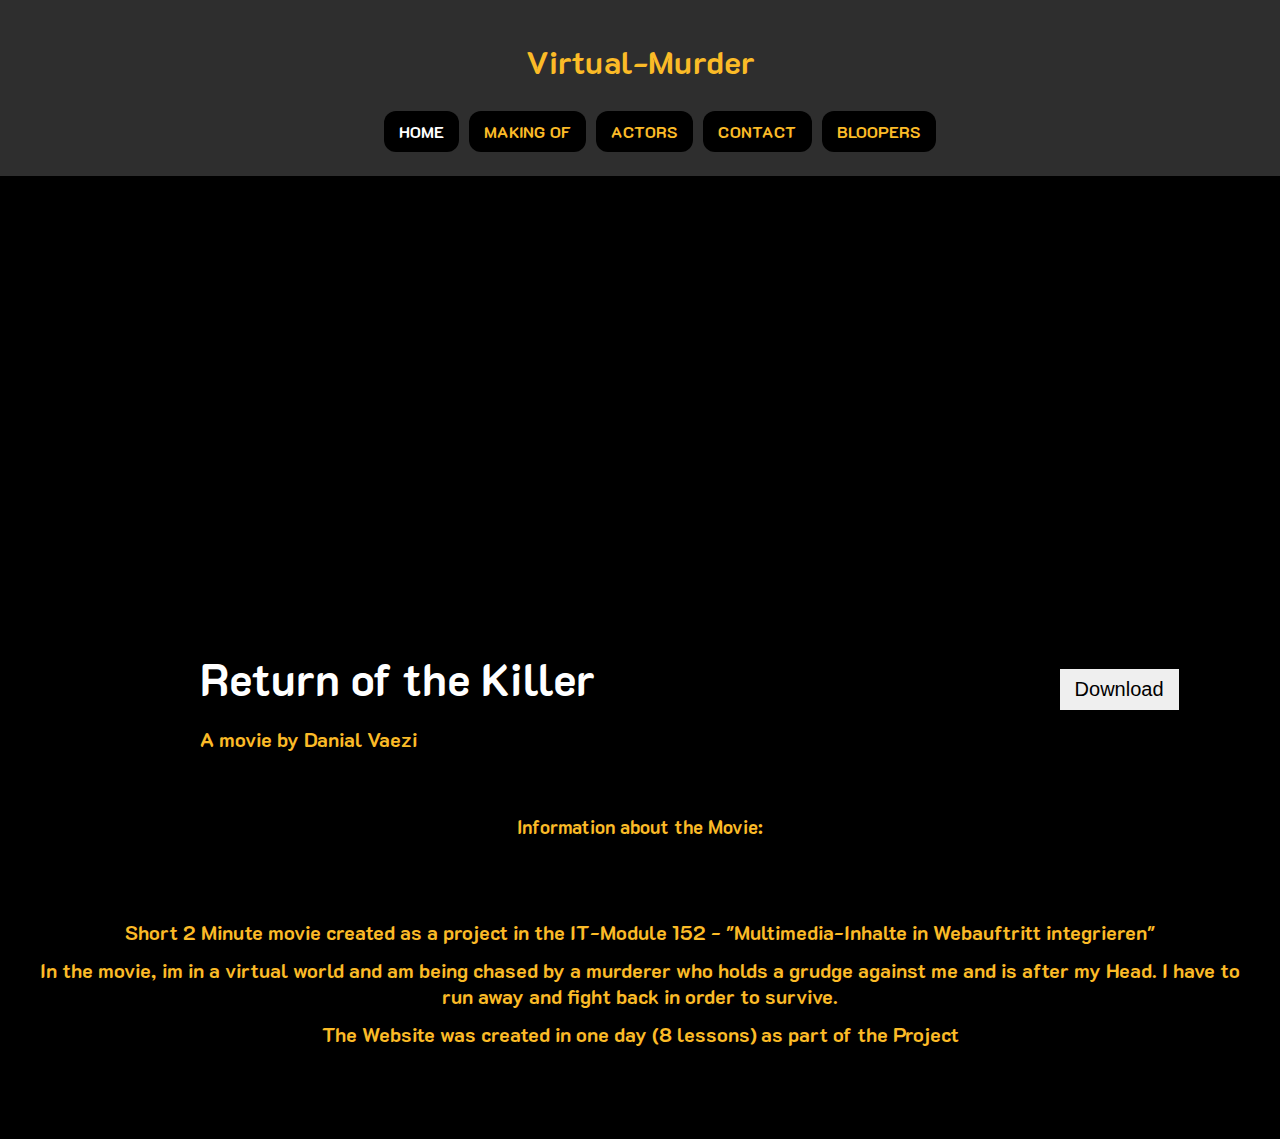
<file: Virtual-Murder/Virtual-Murder_files/index.html>
<!doctype html>
<html lang="de">
	<head>
		<meta charset="utf-8">
		<meta name="viewport" content="width=device-width, initial-scale=1.0">
		<meta name="description" content="Virtual-Murder MovieWebsite">
		<meta name="author" content="Danial Vaezi">
		<meta name="robots" content="noindex, nofollow">
		<link rel="icon" href="img/Logo.ico" type="image/x-icon">
		<title>Virtual-Murder</title>
		<link rel="stylesheet" type="text/css" href="css/style.css">
		<!-- fonts-->
		<link href="https://fonts.googleapis.com/css?family=K2D" rel="stylesheet">
	</head>
	
	<body>
		<div id="wrapper">
		<div id="space"></div>
		<header>
			
			 <h1 class="title">Virtual-Murder </h1>
			
			
			
		</header>
		<div class="sticky">
		<br>
		<nav>
			<ul>
				<!-- Navigation-->
				<li class="activeblock"><a class="home active" href="index.html" >HOME</a></li>
				<li><a class="makingof" href="pages/makingof.html">MAKING OF</a></li>
				<li><a class="actors" href="pages/actors.html">ACTORS</a></li>
				<li><a class="contact" href="pages/contact.html">CONTACT</a></li>
				<li><a class="bloopers" href="pages/bloopers.html">BLOOPERS</a></li>
			</ul>
			</nav>
			
			</div>
		<div class="anchor"></div>
		<section>
		
		
			
			<iframe src="http://www.youtube.com/embed/09Qzk6HAxkk"
			width="720" height="390" frameborder="0" allowfullscreen></iframe>
						 
			
			<!--Informationen und Fakten-->
			<div class="h2main">Return of the Killer 
			<a href="img/Return-of-the-killer.mp4" download="Movie">
			<button  class="btn"> Download </button></div> </a>
			<div class="h3main">A movie by Danial Vaezi</div>
			
			
		
			<h3><p><br></br>Information about the Movie:</p></h3>
			<h5><p>Short 2 Minute movie created as a project in the IT-Module 152 - "Multimedia-Inhalte in Webauftritt integrieren"</h5><p>
			<h5><p>In the movie, im in a virtual world and am being chased by a murderer who holds a grudge against me and is after my Head. I have to run away and fight back in order to survive. </h5><p>
			<h5><p>The Website was created in one day (8 lessons) as part of the Project</h5><p>
					
		</section>
		<div class="anchor"></div>
		</div>
	</body>
</html>
</file>
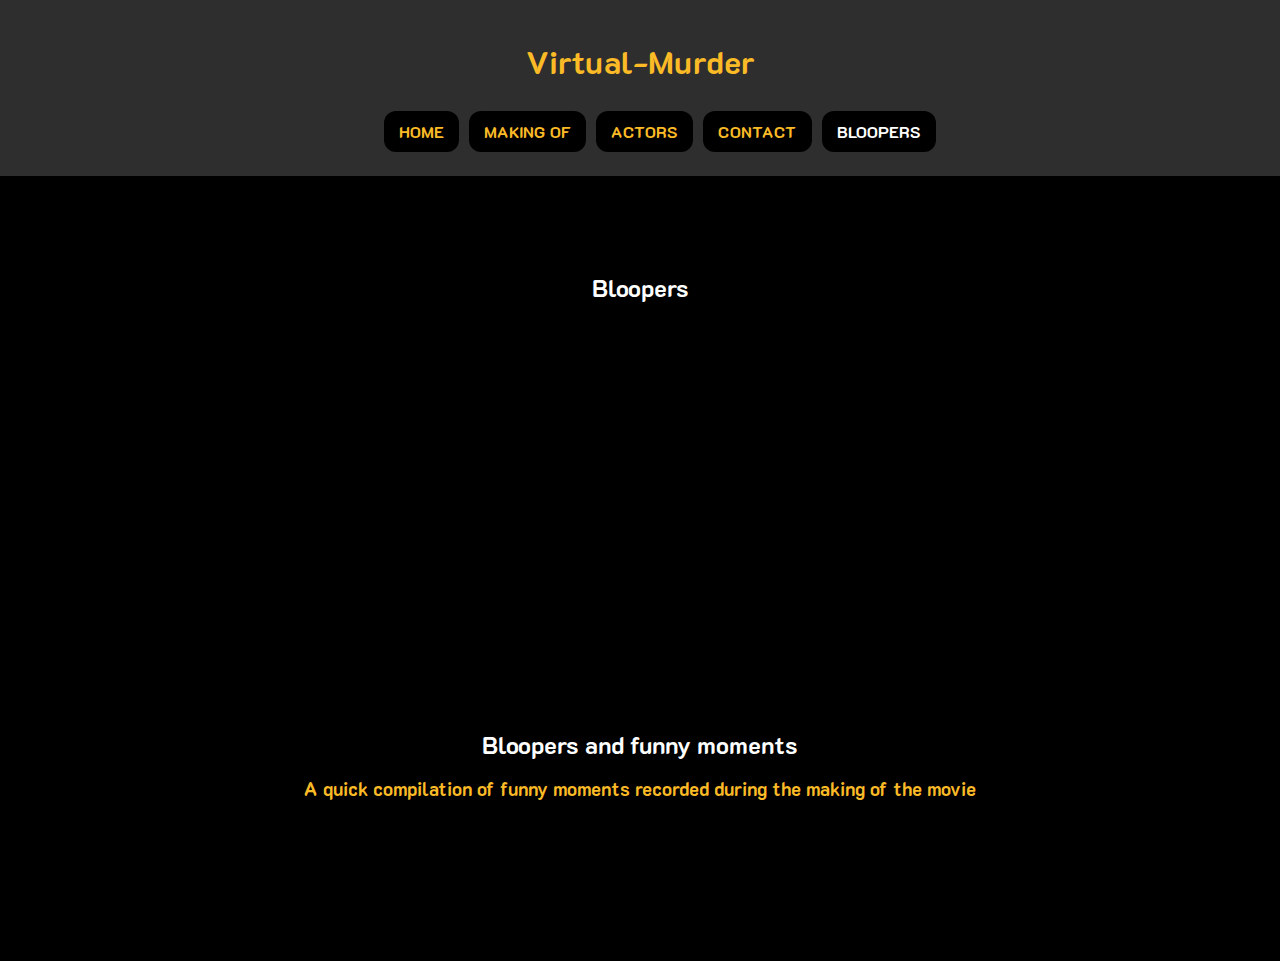
<file: Virtual-Murder/Virtual-Murder_files/pages/bloopers.html>
<!DOCTYPE html>
<html lang="en">

<head>
		<meta charset="utf-8">
		<meta name="viewport" content="width=device-width, initial-scale=1.0">
		<meta name="description" content="Virtual-Murder MovieWebsite">
		<meta name="author" content="Danial Vaezi">
		<meta name="robots" content="noindex, nofollow">
		<link rel="icon" href="../img/Logo.ico" type="image/x-icon">
		<title>Virtual-Murder</title>
		<link rel="stylesheet" type="text/css" href="../css/style.css">
		<link href="https://fonts.googleapis.com/css?family=K2D" rel="stylesheet">
	</head>
	
	<body>
		<div id="wrapper">
		<div id="space"></div>
		<header>
			
			 <h1 class="title">Virtual-Murder </h1>
			
			
			
		</header>
		<div class="sticky">
		<br>
		<nav>
			<ul>
				<li><a class="home" href="../index.html" >HOME</a></li>
				<li><a class="makingof" href="makingof.html">MAKING OF</a></li>
				<li><a class="actors" href="actors.html">ACTORS</a></li>
				<li><a class="contact" href="contact.html">CONTACT</a></li>
				<li class="activeblock"><a class="bloopers active" href="bloopers.html">BLOOPERS</a></li>			
			</ul>
			</nav>
			
		</div>
		<div class="anchor"></div>
		
		<section>
		
			<h2>Bloopers</h2>
		
			<iframe src="http://www.youtube.com/embed/NgagmylMpAI"
			width="720" height="390" frameborder="0" allowfullscreen></iframe>
			
			
			<h2>Bloopers and funny moments</h2>
			<h3>A quick compilation of funny moments recorded during the making of the movie</h3>
			
			
		
			
					
		</section>
		<div class="anchor"></div>
		</div>
		
		
	</body>

</html>
</file>
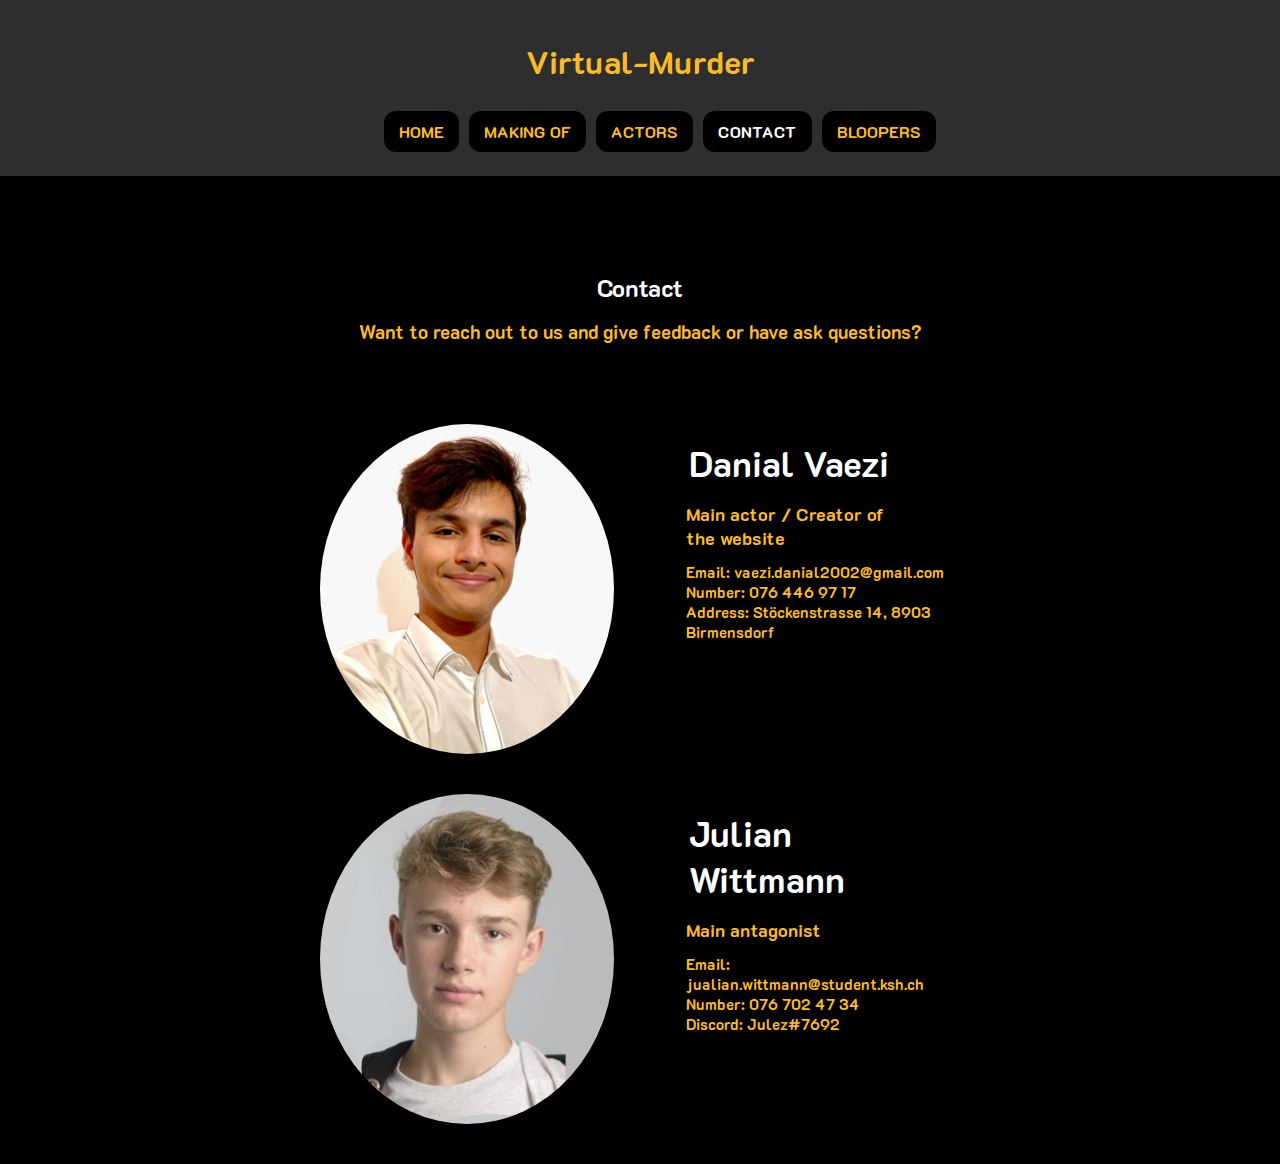
<file: Virtual-Murder/Virtual-Murder_files/pages/contact.html>
<!doctype html>
<html>
	<head>
		<meta charset="utf-8">
		<meta name="viewport" content="width=device-width, initial-scale=1.0">
		<meta name="description" content="Virtual-Murder MovieWebsite">
		<meta name="author" content="Danial Vaezi">
		<meta name="robots" content="noindex, nofollow">
		<link rel="icon" href="../img/Logo.ico" type="image/x-icon">
		<title>Virtual-Murder</title>
		<link rel="stylesheet" type="text/css" href="../css/style.css">
		<link href="https://fonts.googleapis.com/css?family=K2D" rel="stylesheet">
	</head>
	
	<body>
		<div id="wrapper">
		<div id="space"></div>
		<header>
			
			 <h1 class="title">Virtual-Murder</h1>
			
			
			
		</header>
		<div class="sticky">
		<br>
		<nav>
			<ul>
				<li><a class="home" href="../index.html" >HOME</a></li>
				<li><a class="makingof" href="makingof.html">MAKING OF</a></li>
				<li><a class="actors" href="actors.html">ACTORS</a></li>
				<li class="activeblock"><a class="contact active" href="contact.html">CONTACT</a></li>
				<li><a class="bloopers" href="bloopers.html">BLOOPERS</a></li>				
			</ul>
			</nav>
			</div>
			<div class="anchor"></div>
			<section>
			
			<h2>Contact</h2>
		
		<h3> Want to reach out to us and give feedback or have ask questions?</h3>
		
		<div class="boxactor">
		
		<img src="../img/foto-danial.png" alt="Picture Danial" class="corners" />
		
		</div>
		
		<div class="boxrightactor">
		
		<div class="h2actor"> Danial Vaezi </div>
		<div class="h3contact">Main actor / Creator of the website </div>
		<div class="h4contact">Email: vaezi.danial2002@gmail.com <br>
		Number: 076 446 97 17<br>
		Address: Stöckenstrasse 14, 8903 Birmensdorf </div>
		
		
		</div>
		
		<div class="boxactor">
		
		<img src="../img/foto-julian.jpg" alt="Virtual Reality Set" class="corners" />
		
		</div>
		
		
		<div class="boxrightactor">
		
		<div class="h2actor"> Julian Wittmann </div>
		<div class="h3contact">Main antagonist </div>
		<div class="h4contact">Email: jualian.wittmann@student.ksh.ch <br>
		Number: 076 702 47 34<br>
		Discord: Julez#7692 </div>
		
		
		</div>
			
			</section>
			<div class="anchor"></div>
			
		<div class="anchor"></div>
</file>
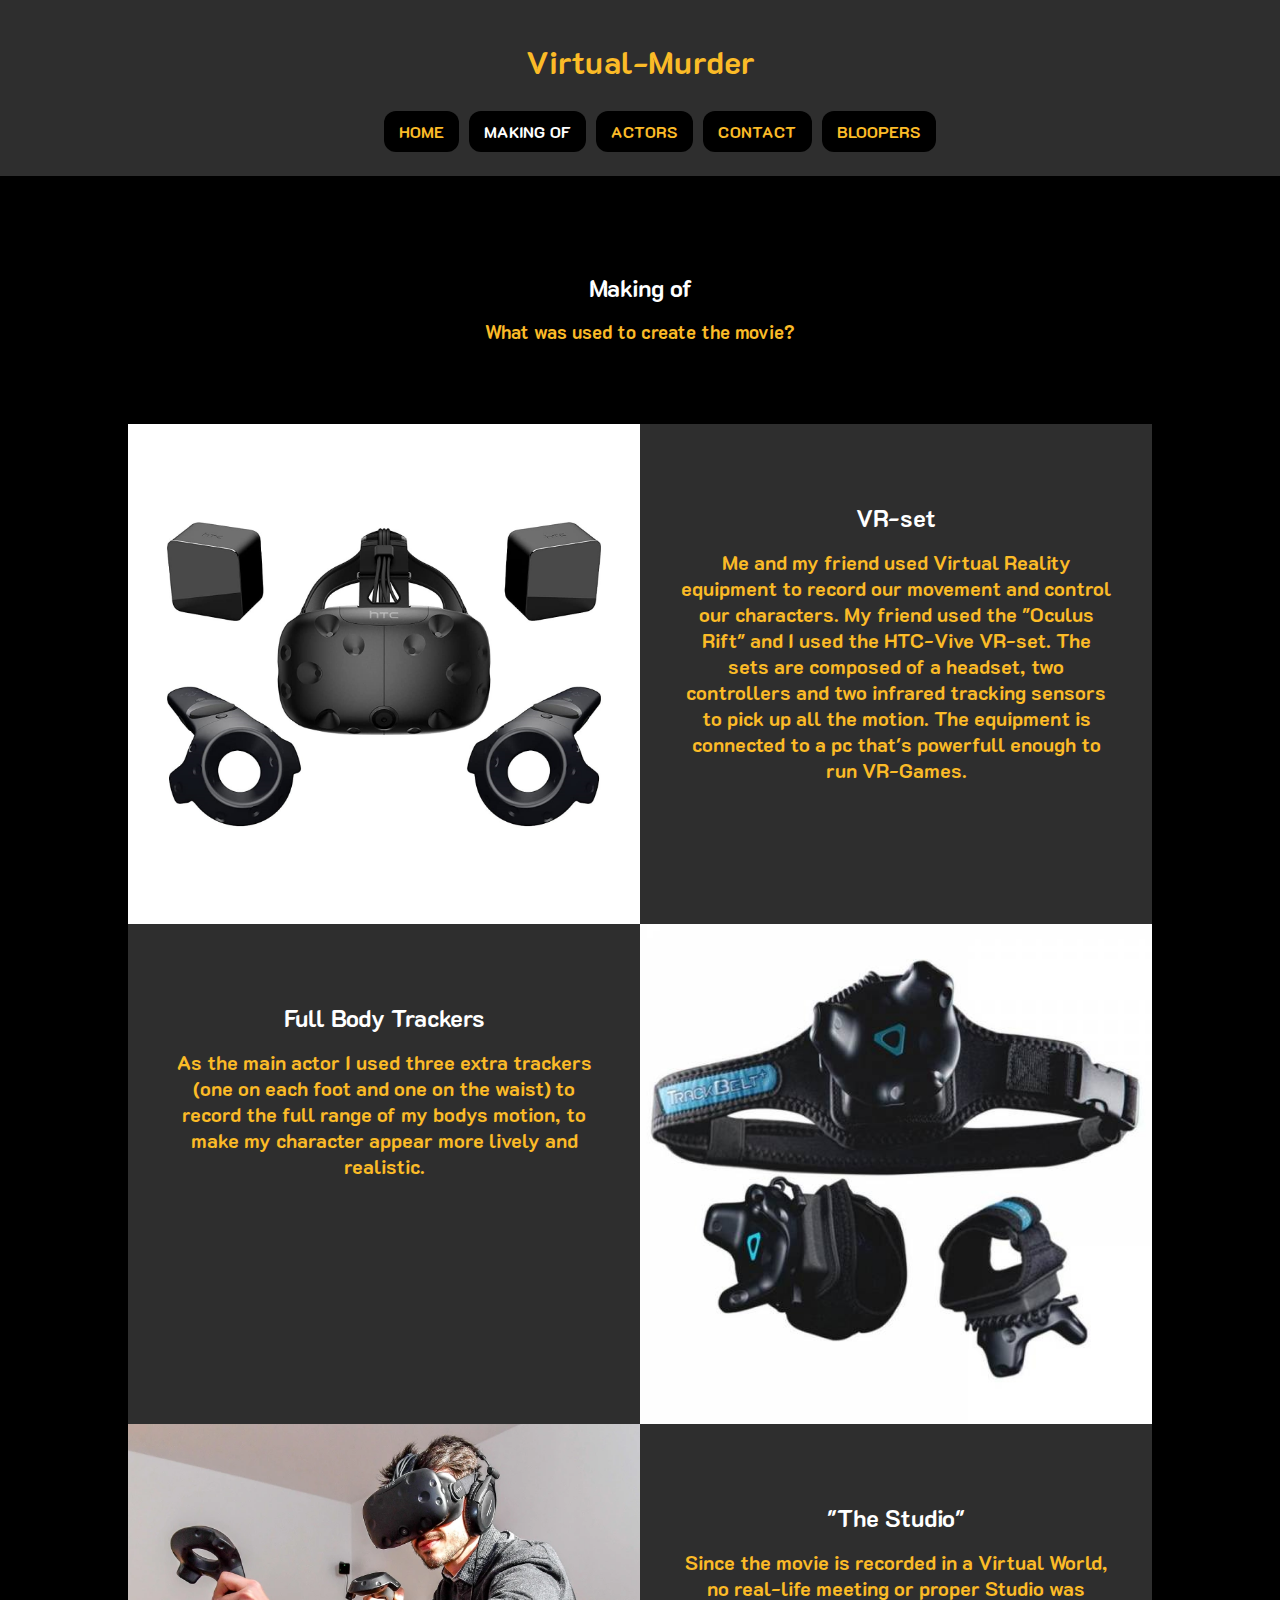
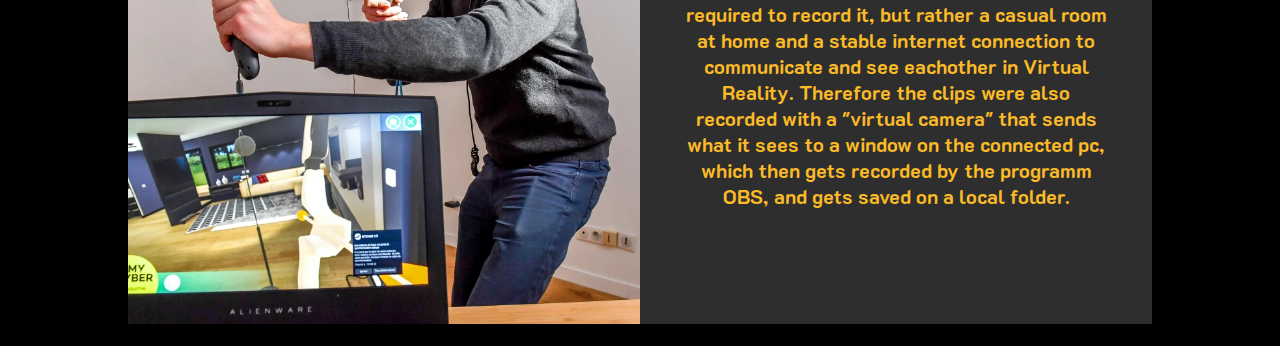
<file: Virtual-Murder/Virtual-Murder_files/pages/makingof.html>
<!doctype html>
<html>
	<head>
		<meta charset="utf-8">
		<meta name="viewport" content="width=device-width, initial-scale=1.0">
		<meta name="description" content="Virtual-Murder MovieWebsite">
		<meta name="author" content="Danial Vaezi">
		<meta name="robots" content="noindex, nofollow">
		<link rel="icon" href="../img/Logo.ico" type="image/x-icon">
		<title>Virtual-Murder</title>
		<link rel="stylesheet" type="text/css" href="../css/style.css">
		<link href="https://fonts.googleapis.com/css?family=K2D" rel="stylesheet">
	</head>
	
	<body>
		<div id="wrapper">
		<div id="space"></div>
		<header>
			
			 <h1 class="title">Virtual-Murder </h1>
			
			
			
		</header>
		<div class="sticky">
		<br>
		<nav>
			<ul>
				<li><a class="home" href="../index.html" >HOME</a></li>
				<li class="activeblock"><a class="makingof active" href="makingof.html">MAKING OF</a></li>
				<li><a class="actors" href="actors.html">ACTORS</a></li>
				<li><a class="contact" href="contact.html">CONTACT</a></li>	
				<li><a class="bloopers" href="bloopers.html">BLOOPERS</a></li>
			</ul>
			</nav>
			
		</div>
		<div class="anchor"></div>
		
		<section>
			
			
		<h2>Making of</h2>
		
		<h3> What was used to create the movie?</h3>
		
		
		
		<div class="box">
		
		<img src="../img/vrset.jpg" alt="Virtual Reality Set"/>>
		
		</div>
		
		<div class="boxright">
		
		<h2> <br></br> VR-set </h2>
		<h5>Me and my friend used Virtual Reality equipment to record our movement and control our characters.
		My friend used the "Oculus Rift" and I used the HTC-Vive VR-set. The sets are composed of a headset, two controllers 
		and two infrared tracking sensors to pick up all the motion. The equipment is connected to a pc that's powerfull enough to run VR-Games.</h5>
		
		
		</div>
		
		<div class="box">
		
		<h2> <br></br> Full Body Trackers </h2>
		<h5>As the main actor I used three extra trackers (one on each foot and one on the waist) to record the full range of my bodys motion, to 
		make my character appear more lively and realistic.</h5>
		
		</div>
		
		
		<div class="boxright">
		
		<img src="../img/tracker.jpg" alt="VR-Body Trackers"/>>
		
		</div>
		
		<div class="box">
		
		<img src="../img/VR-Room.webp" alt="Man in a room with vr-set on"/>>
		
		</div>
		
		<div class="boxright">
		
		<h2> <br></br> "The Studio"  </h2>
		<h5>Since the movie is recorded in a Virtual World, no real-life meeting or proper Studio was required to record it, but rather
		a casual room at home and a stable internet connection to communicate and see eachother in Virtual Reality. Therefore the clips were also recorded with 
		a "virtual camera" that sends what it sees to a window on the connected pc, which then gets recorded by the programm OBS, and gets saved on a local folder.</h5>
		
		
		</div>
		
	
		</section>
		<div class="anchor"></div>
		</div>
		
		
	</body>
</html>
</file>
<file: Virtual-Murder/Virtual-Murder_files/css/style.css>
* {
		margin: 0;
		}

		
		body {
		text-align: center;
		background-repeat: no-repeat;
		background-size: cover;
		background-color: black;
		}
		
		
		
		
		img.corners {
			border-radius: 50%;
		}
		
		img.rounded-corners {
			border-radius: 2%;
		}
		
			
		section {
		margin: 0 auto;
		}
		
		#space {
		height: 40px;
		background: #2E2E2E;
		}

		h1 {
		color: black;
		text-align: center;
		font-family: K2D, arial, sans-serif;
		font-weight: bold;
		color: #FBBB27;
		}
		
		header {
		text-align: left;
		background: #2E2E2E;
		margin: 0 auto;
		}
		
		.sticky {
		font-family: K2D, arial, sans-serif;
		position: sticky;
		color: white;
		top: 0px;
		margin: 0 auto;
		background-color: #2E2E2E;
		}
		
		.anchor {
		visibility: hidden;
		height: 80px;
		}
		
			
		footer {
		background: #505050;
		position: absolute;
		bottom: 0;
		width: 100%;
		height: 30px;
		}
		
		h2 {
		font-family: K2D, arial, sans-serif;
		text-align: center;
		color: white;
		font-weight: bold;
		margin-top: 16px;
		margin-bottom: 16px;
		margin-left: 100px;
		margin-right: 100px;
		}
		
		.h2main {
		font-family: K2D, arial, sans-serif;
		font-size: 44px;
		text-align: left;
		color: white;
		font-weight: bold;
		margin-bottom: 16px;
		margin-left: 200px;
		}
		
		#main {
		  width: 200px;
		  border: 1px dotted black;
		}
		
		.h2actor {
		font-family: K2D, arial, sans-serif;
		font-size: 35px;
		text-align: left;
		color: white;
		font-weight: bold;
		margin-top: 16px;
		margin-bottom: 16px;
		margin-left: 23px;
		margin-right: 50px;
		}
		
		.h3actor {
		font-family: K2D, arial, sans-serif;
		font-size: 15px;
		text-align: left;
		color: #FBBB27;
		font-weight: bold;
		margin-top: 12px;
		margin-bottom: 12px;
		margin-left: 20px;
		margin-right: 50px;
		}
		
		.h3contact {
		font-family: K2D, arial, sans-serif;
		font-size: 18px;
		text-align: left;
		color: #FBBB27;
		font-weight: bold;
		margin-top: 12px;
		margin-bottom: 12px;
		margin-left: 20px;
		margin-right: 50px;
		}
		
		.h4contact {
		font-family: K2D, arial, sans-serif;
		font-size: 15px;
		text-align: left;
		color: #FBBB27;
		font-weight: bold;
		margin-top: 12px;
		margin-bottom: 12px;
		margin-left: 20px;
		margin-right: 10px;
		}
		
		.h3main {
		font-family: K2D, arial, sans-serif;
		font-size: 20px;
		text-align: left;
		color: #FBBB27;
		font-weight: bold;
		margin-top: 12px;
		margin-bottom: 12px;
		margin-left: 200px;
		margin-right: 200px;
		}
		
		h3 {
		font-family: K2D, arial, sans-serif;
		text-align: center;
		color: #FBBB27;
		font-weight: bold;
		margin-top: 12px;
		margin-bottom: 80px;
		margin-left: 30px;
		margin-right: 30px;
		}
		
		h5 {
		font-family: K2D, arial, sans-serif;
		text-align: center;
		color: #FBBB27;
		font-size: 20px;
		font-weight: bold;
		margin-top: 8px;
		margin-bottom: 12px;
		margin-left: 40px;
		margin-right: 40px;
		}
			
		
		#stealmann {
		font-style: italic;
		color: black;
		text-align: center;
		font-family: K2D, arial, sans-serif;
		font-weight: bold;
		margin-top: 20px;
		margin-bottom: 20px;
		}
		
		nav ul {
		list-style-type: none;
		text-align: center;	
		}
		
		nav ul li {
		display: inline-block;
		background: black;
		border-radius: 12px;
		padding: 10px 15px;
		border: 3px;
		margin: 3px;
		font-family: arial, sans-serif;
		font-weight: bold;
		margin-top: 8px;
		margin-bottom: 24px;
		}
		
		nav ul li a:link, nav ul li a:visited {
		text-decoration: none;
		font-family: K2D;
		font-weight: bold;
		font-size: 16px;
		color: #FBBB27;
		}
		
		nav ul li a:hover {
			color: white;
		}
		
		nav ul li a.active {
			color: white; 
		}
		
		nav ul li.activeblock {
		display: inline-block;
		background: black;
		border-radius: 12px;
		padding: 10px 15px;
		border: 3px;
		margin: 3px;
		font-family: arial, sans-serif;
		font-weight: bold;
		margin-top: 8px;
		margin-bottom: 24px;
		}
		
		.box {
			 float: left;
			 width: 40%;
			 margin-left: 10%;
			 height: 500px;
			 background: #2E2E2E;
			 box-sizing: border-box;
			}
			
		.boxactor {
			 float: left;
			 width: 23%;
			 margin-left: 25%;
			 margin-bottom: 40px;
			 height: 330px;
			 background: black;
			 box-sizing: border-box;
			}
			
		.boxrightactor {
		 float: right;
		 width: 23%;
		 margin-right: 25%;
		 margin-bottom: 40px;
		 height: 330px;
		 background: black;
		 box-sizing: border-box;
		}
			
		.boxright {
		 float: right;
		 width: 40%;
		 margin-right: 10%;
		 height: 500px;
		 background: #2E2E2E;
		 box-sizing: border-box;
		}
		
		img {
		width: 100%; 
		height: 100%; 
		object-fit: cover;
		}
		
		.imgnew {
			width: 1000px;
			height: 300px;
			object-fit: fill;
		}
		
		.btn {
		  background-color: CDCDCD;
		  border: none;
		  color: black;
		  padding: 9px 15px;
		  cursor: pointer;
		  font-size: 20px;
		  margin-left: 42%;
		}


	.btn:hover {
	  background-color: #dedede;
	}
</file>
